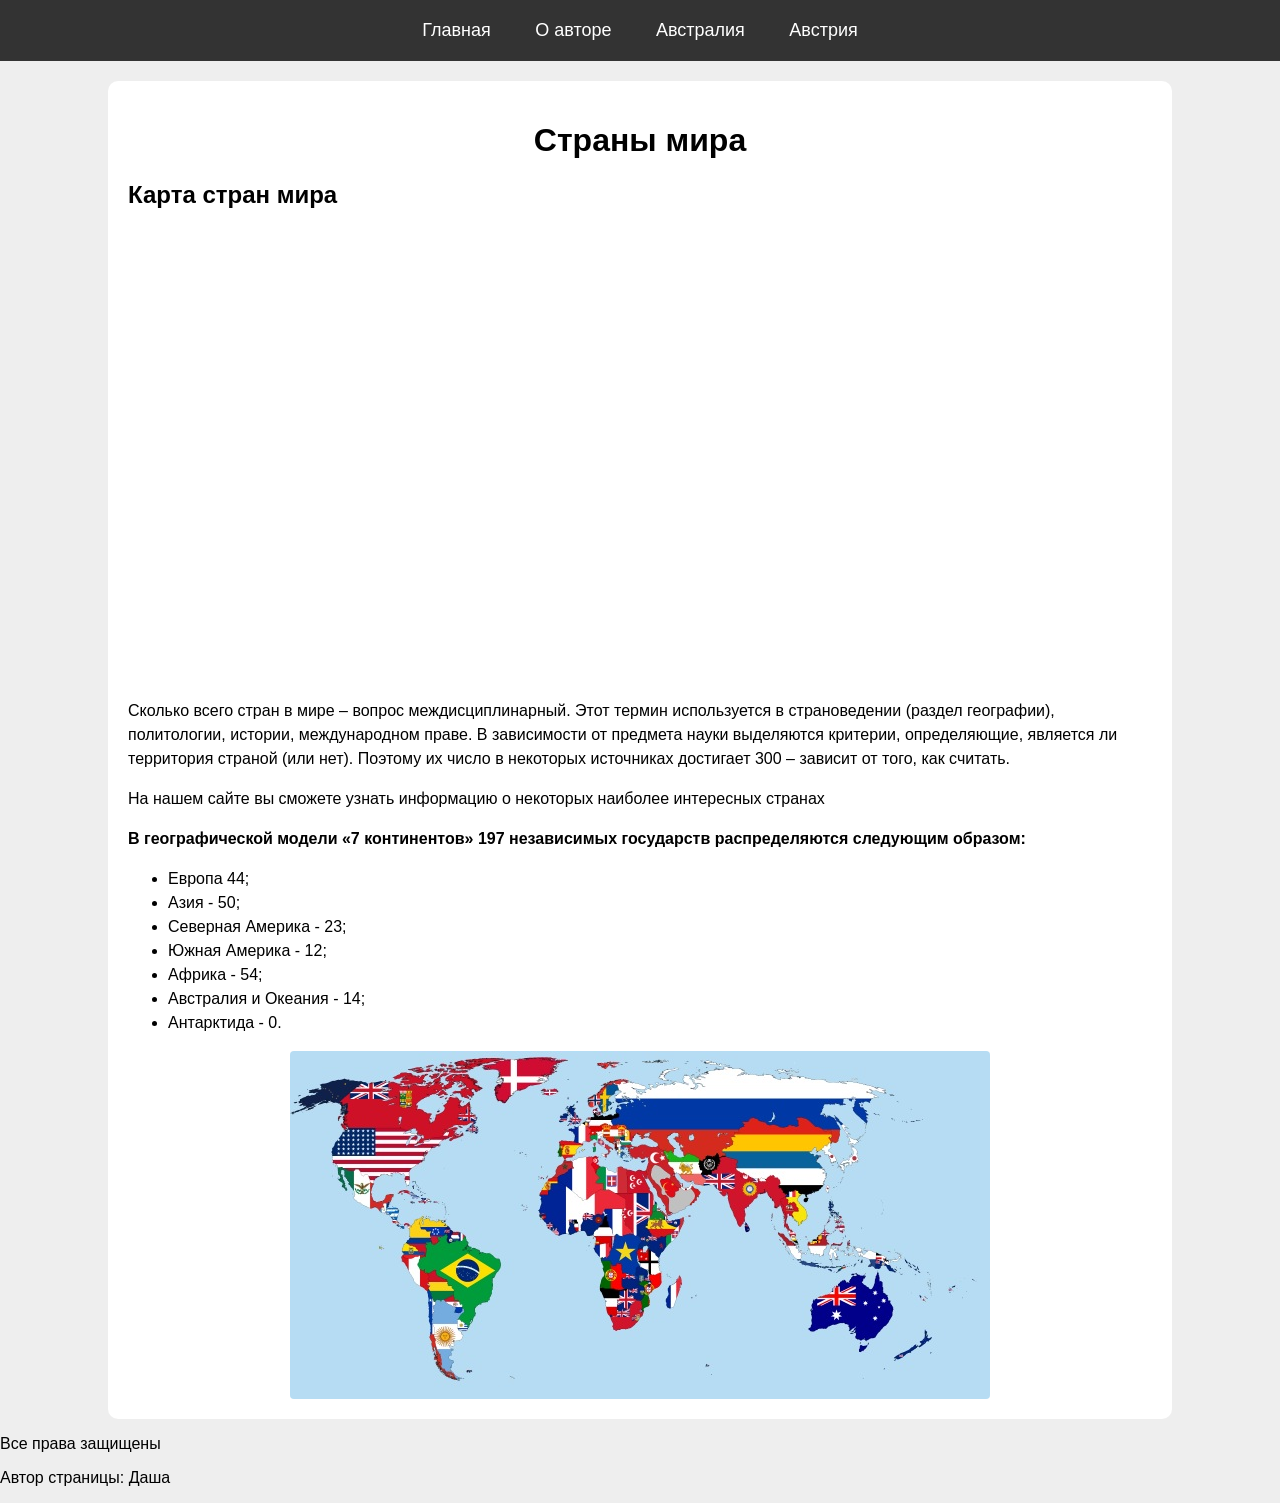
<file: index.html>
<!DOCTYPE html>
<html>
<head>
    <meta charset="UTF-8">
    <title>Страны мира</title>
    <link rel="stylesheet" href="style.css">
</head>
<body>
<header>
    <nav>
        <a href="index.html">Главная</a>
        <a href="about.html">О авторе</a>
        <a href="australia.html">Австралия</a>
        <a href="austria.html">Австрия</a>
    </nav>
</header>
<main>
    <h1>Страны мира</h1>
    <h2>Карта стран мира</h2>
    <iframe src="https://www.google.com/maps/embed?pb=!1m14!1m12!1m3!1d49682602.62347204!2d19.926209373402948!3d40.533073426060426!2m3!1f0!2f0!3f0!3m2!1i1024!2i768!4f13.1!5e0!3m2!1sru!2sru!4v1640881805787!5m2!1sru!2sru"
            width="600" height="450" style="border:0;" allowfullscreen="" loading="lazy"></iframe>
    <p>Сколько всего стран в мире – вопрос междисциплинарный. Этот термин используется в страноведении (раздел
        географии),
        политологии, истории, международном праве. В зависимости от предмета науки выделяются критерии, определяющие,
        является ли территория страной (или нет). Поэтому их число в некоторых источниках достигает 300 – зависит от
        того,
        как считать.</p>
    <p>На нашем сайте вы сможете узнать информацию о некоторых наиболее интересных странах</p>
    <p><b>В географической модели «7 континентов» 197 независимых государств распределяются следующим образом:</b></p>
    <ul>
        <li>Европа 44;</li>
        <li>Азия ‑ 50;</li>
        <li>Северная Америка ‑ 23;</li>
        <li>Южная Америка ‑ 12;</li>
        <li>Африка ‑ 54;</li>
        <li>Австралия и Океания ‑ 14;</li>
        <li>Антарктида ‑ 0.</li>
    </ul>
    <img src="img/countries.jpg" height="348" width="700"/>
</main>
<div class="footeer">
    <p>Все права защищены</p>
    <p>Автор страницы: Даша</p>


</div>
</body>
</html>
</file>
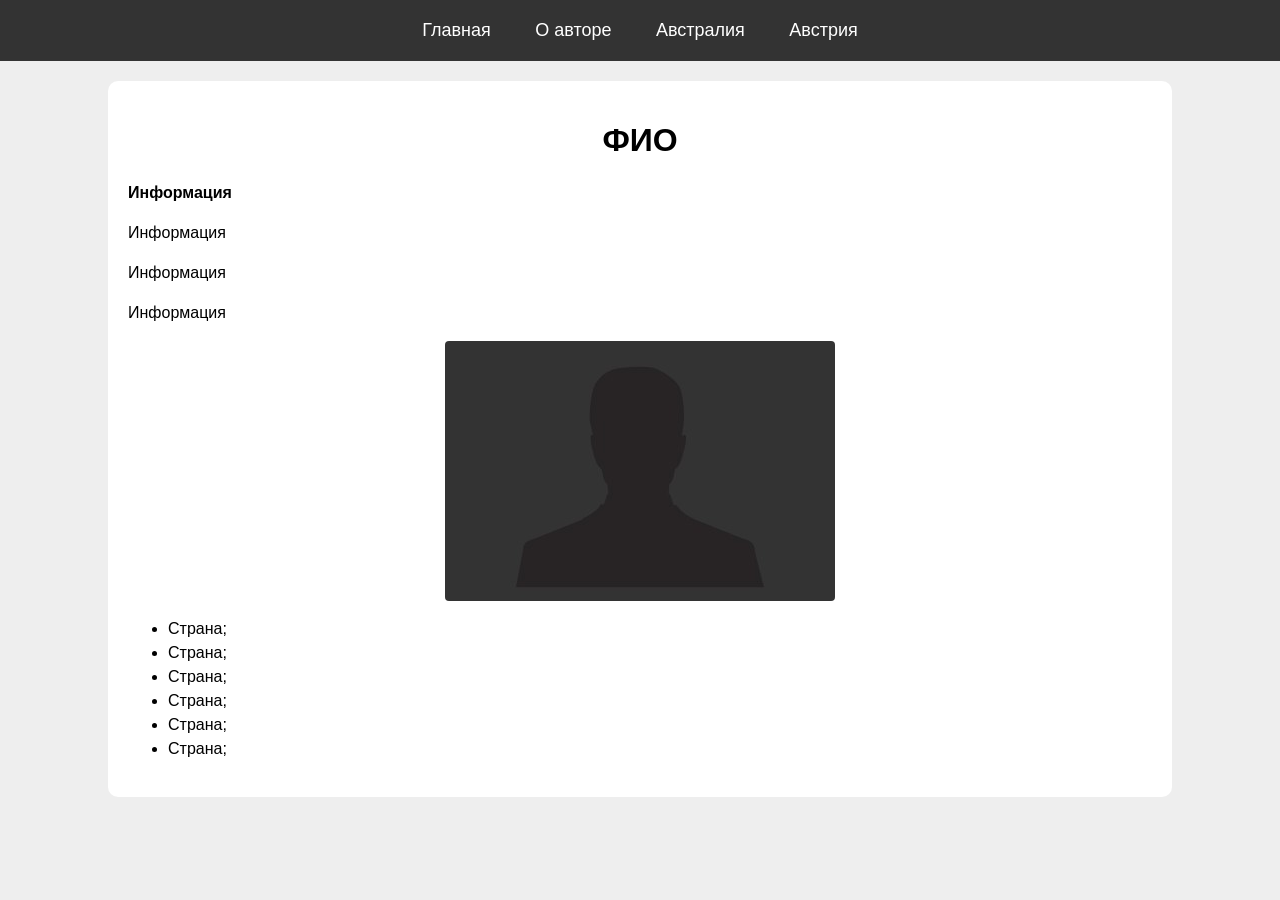
<file: about.html>
<!DOCTYPE html>
<html>
<head>
    <meta charset="UTF-8">
    <title>О авторе</title>
    <link rel="stylesheet" href="style.css">
</head>
<body>
<header>
    <nav>
        <a href="index.html">Главная</a>
        <a href="about.html">О авторе</a>
        <a href="australia.html">Австралия</a>
        <a href="austria.html">Австрия</a>
    </nav>
</header>
<main>
    <h1>ФИО</h1>
    <p><b>Информация</b></p>
    <p>Информация</p>
    <p>Информация</p>
    <p>Информация</p>
    <img src="img/author_image.jpg" height="260" width="390"/>
    <ul>
        <li>Страна;</li>
        <li>Страна;</li>
        <li>Страна;</li>
        <li>Страна;</li>
        <li>Страна;</li>
        <li>Страна;</li>
    </ul>
</main>
</body>
</html>
</file>
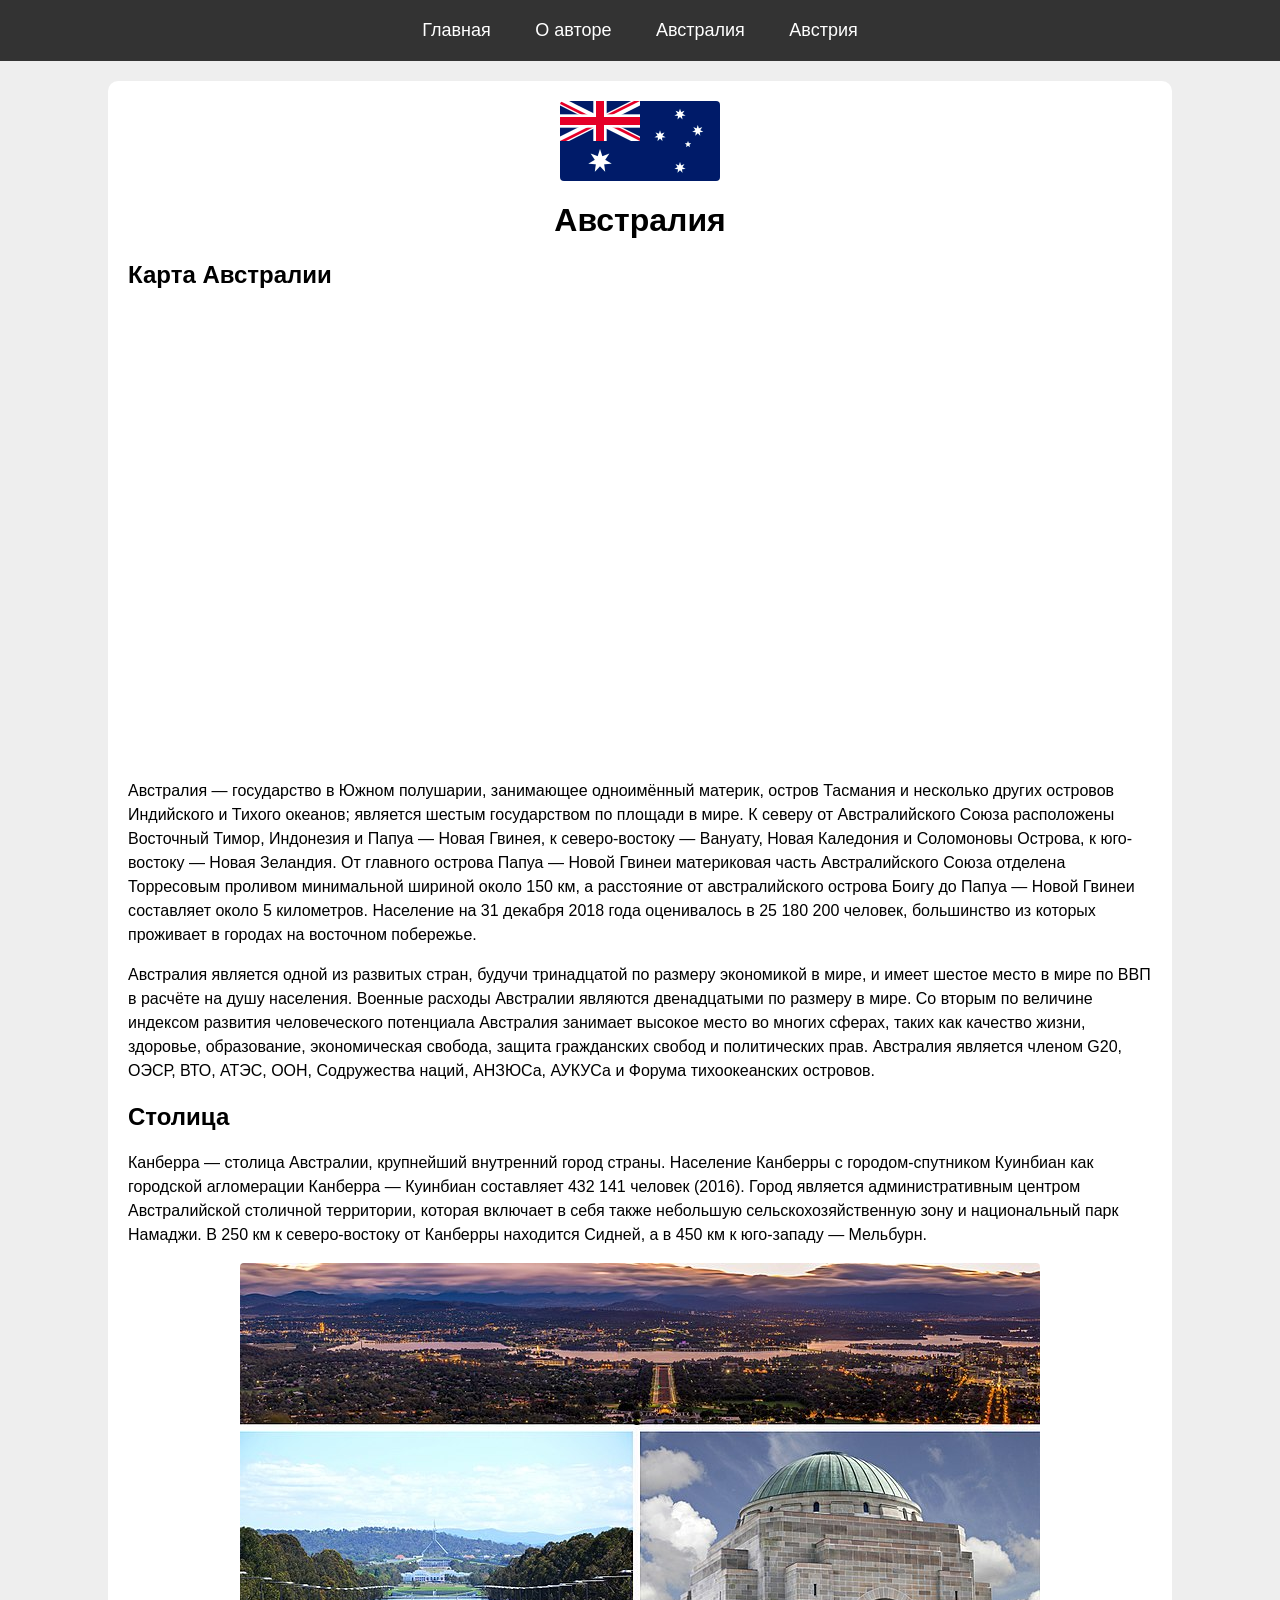
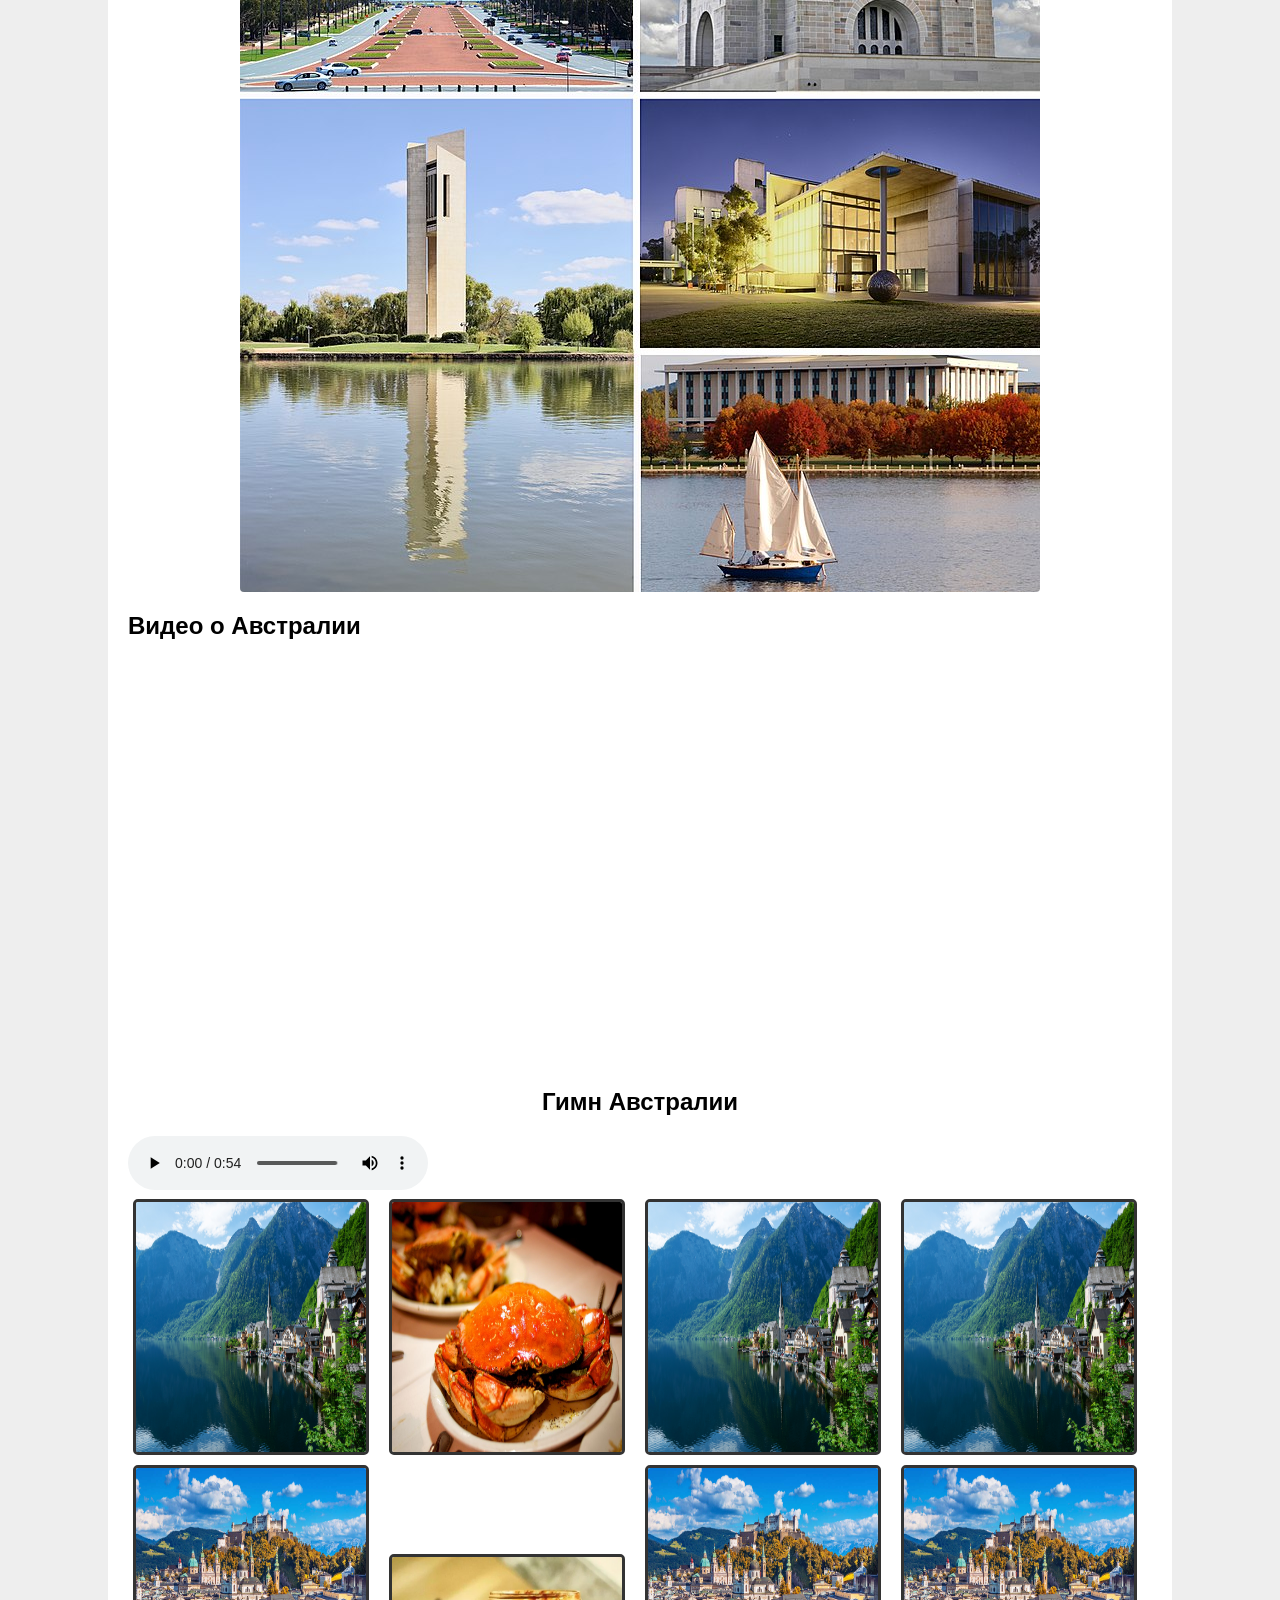
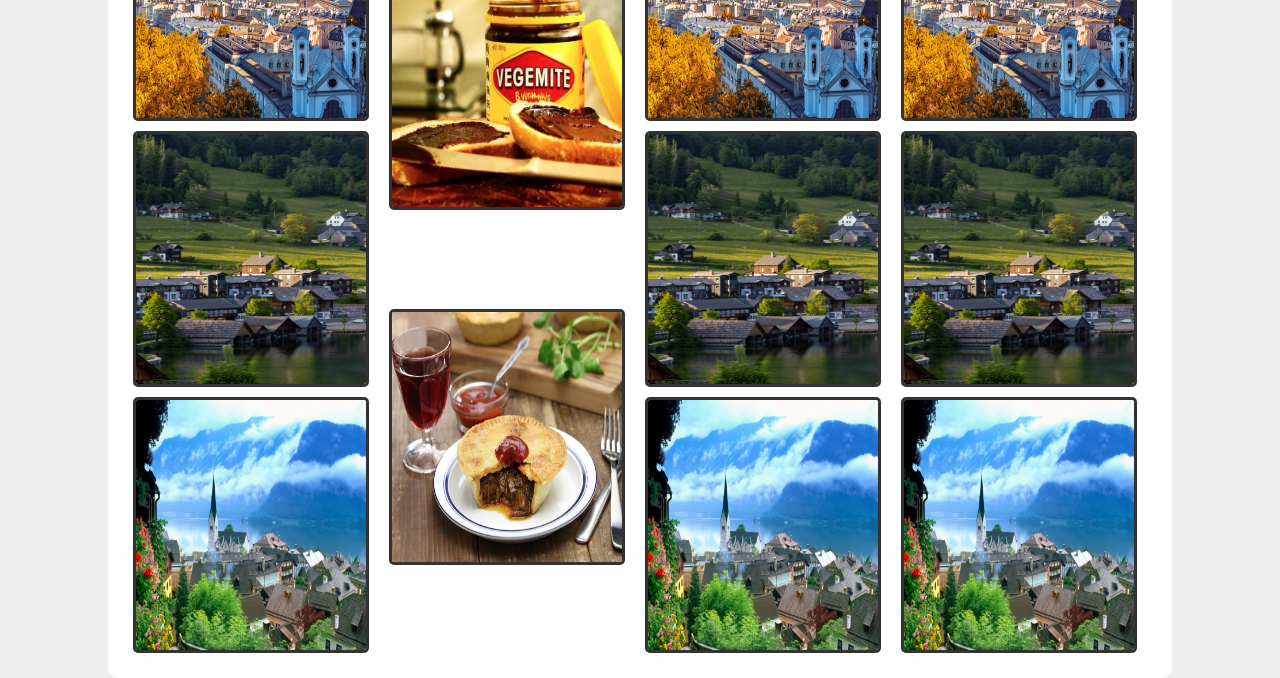
<file: australia.html>
<!DOCTYPE html>
<html>
<head>
    <meta charset="UTF-8">
    <title>Австралия</title>
    <link rel="stylesheet" href="style.css">
</head>
<body>
<header>
    <nav>
        <a href="index.html">Главная</a>
        <a href="about.html">О авторе</a>
        <a href="australia.html">Австралия</a>
        <a href="austria.html">Австрия</a>
    </nav>
</header>
<main>
    <img src="img/Flag_of_Australia.png" height="80" width="160"/>
    <h1>Австралия</h1>
    <h2>Карта Австралии</h2>
    <iframe src="https://www.google.com/maps/embed?pb=!1m14!1m12!1m3!1d11390062.71170414!2d137.89330217735773!3d-25.330337476807728!2m3!1f0!2f0!3f0!3m2!1i1024!2i768!4f13.1!5e0!3m2!1sru!2sru!4v1640883204856!5m2!1sru!2sru"
            width="600" height="450" style="border:0;" allowfullscreen="" loading="lazy"></iframe>
    <p>Австралия — государство в Южном полушарии, занимающее одноимённый материк, остров Тасмания и несколько других
        островов
        Индийского и Тихого океанов; является шестым государством по площади в мире. К северу от Австралийского Союза
        расположены Восточный Тимор, Индонезия и Папуа — Новая Гвинея, к северо-востоку — Вануату, Новая Каледония и
        Соломоновы Острова, к юго-востоку — Новая Зеландия. От главного острова Папуа — Новой Гвинеи материковая часть
        Австралийского Союза отделена Торресовым проливом минимальной шириной около 150 км, а расстояние от
        австралийского острова Боигу до Папуа — Новой Гвинеи составляет около 5 километров. Население на 31 декабря 2018
        года оценивалось в 25 180 200 человек, большинство из которых проживает в городах на восточном побережье.</p>
    <p>Австралия является одной из развитых стран, будучи тринадцатой по размеру экономикой в мире, и имеет шестое место
        в мире по ВВП в расчёте на душу населения. Военные расходы Австралии являются двенадцатыми по размеру в мире. Со
        вторым по величине индексом развития человеческого потенциала Австралия занимает высокое место во многих сферах,
        таких как качество жизни, здоровье, образование, экономическая свобода, защита гражданских свобод и политических
        прав. Австралия является членом G20, ОЭСР, ВТО, АТЭС, ООН, Содружества наций, АНЗЮСа, АУКУСа и Форума
        тихоокеанских островов.</p>
    <h2>Столица</h2>
    <p>Канберра — столица Австралии, крупнейший внутренний город страны. Население Канберры с городом-спутником Куинбиан
        как городской агломерации Канберра — Куинбиан составляет 432 141 человек (2016). Город является административным
        центром Австралийской столичной
        территории, которая включает в себя также небольшую сельскохозяйственную зону и национальный парк Намаджи. В 250
        км к северо-востоку от Канберры находится Сидней, а в 450 км к юго-западу — Мельбурн.
    </p>
    <img src="img/800px-Canberra_montage_2.jpg" height="929" width="800"/>
    <h2>Видео о Австралии</h2>
    <iframe width="720" height="405" src="https://rutube.ru/play/embed/2b44eb571a533454c142026d733ae7ad/" style="border: none;" allow="clipboard-write; autoplay" webkitAllowFullScreen mozallowfullscreen allowFullScreen></iframe>
    <h2 align="center">Гимн Австралии</h2>
    <audio controls source src="audio/australia.mp3" type="audio/mpeg"></audio>


<div class="big-galery">

    <div class="galery">
        <div class="gal-item">
            <a href="/img/aua1.jpg">
                <img src="/img/aua1.jpg" alt="">
            </a>
        </div> 
            <div class="gal-item">
            <a href="/img/aua2.jpg">
                <img src="/img/aua2.jpg" alt="">
            </a>
        </div> 
            <div class="gal-item">
            <a href="/img/aua3.jpg">
                <img src="/img/aua3.jpg" alt="">
            </a>
        </div> 
            <div class="gal-item">
            <a href="/img/aua4.jpg">
                <img src="/img/aua4.jpg" alt="">
            </a>
        </div> 
    </div>


    <div class="galery">
        <div class="gal-item">
            <a href="/img/eda1.jpg">
                <img src="/img/eda1.jpg" alt="">
            </a>
        </div> 
            <div class="gal-item">
            <a href="/img/eda2.jpg">
                <img src="/img/eda2.jpg" alt="">
            </a>
        </div> 
            <div class="gal-item">
            <a href="/img/eda3.jpg">
                <img src="/img/eda3.jpg" alt="">
            </a>
        </div> 
            <div class="gal-item">
            <a href="src=''/
                <img src="/img/aua4.jpg" alt="">
            </a>
        </div> 
    </div>


    <div class="galery">
        <div class="gal-item">
            <a href="/img/aua1.jpg">
                <img src="/img/aua1.jpg" alt="">
            </a>
        </div> 
            <div class="gal-item">
            <a href="/img/aua2.jpg">
                <img src="/img/aua2.jpg" alt="">
            </a>
        </div> 
            <div class="gal-item">
            <a href="/img/aua3.jpg">
                <img src="/img/aua3.jpg" alt="">
            </a>
        </div> 
            <div class="gal-item">
            <a href="/img/aua4.jpg">
                <img src="/img/aua4.jpg" alt="">
            </a>
        </div> 
    </div>


    <div class="galery">
        <div class="gal-item">
            <a href="/img/aua1.jpg">
                <img src="/img/aua1.jpg" alt="">
            </a>
        </div> 
            <div class="gal-item">
            <a href="/img/aua2.jpg">
                <img src="/img/aua2.jpg" alt="">
            </a>
        </div> 
            <div class="gal-item">
            <a href="/img/aua3.jpg">
                <img src="/img/aua3.jpg" alt="">
            </a>
        </div> 
            <div class="gal-item">
            <a href="/img/aua4.jpg">
                <img src="/img/aua4.jpg" alt="">
            </a>
        </div> 
    </div>



</div>

</main>
</body>
</html>
</file>
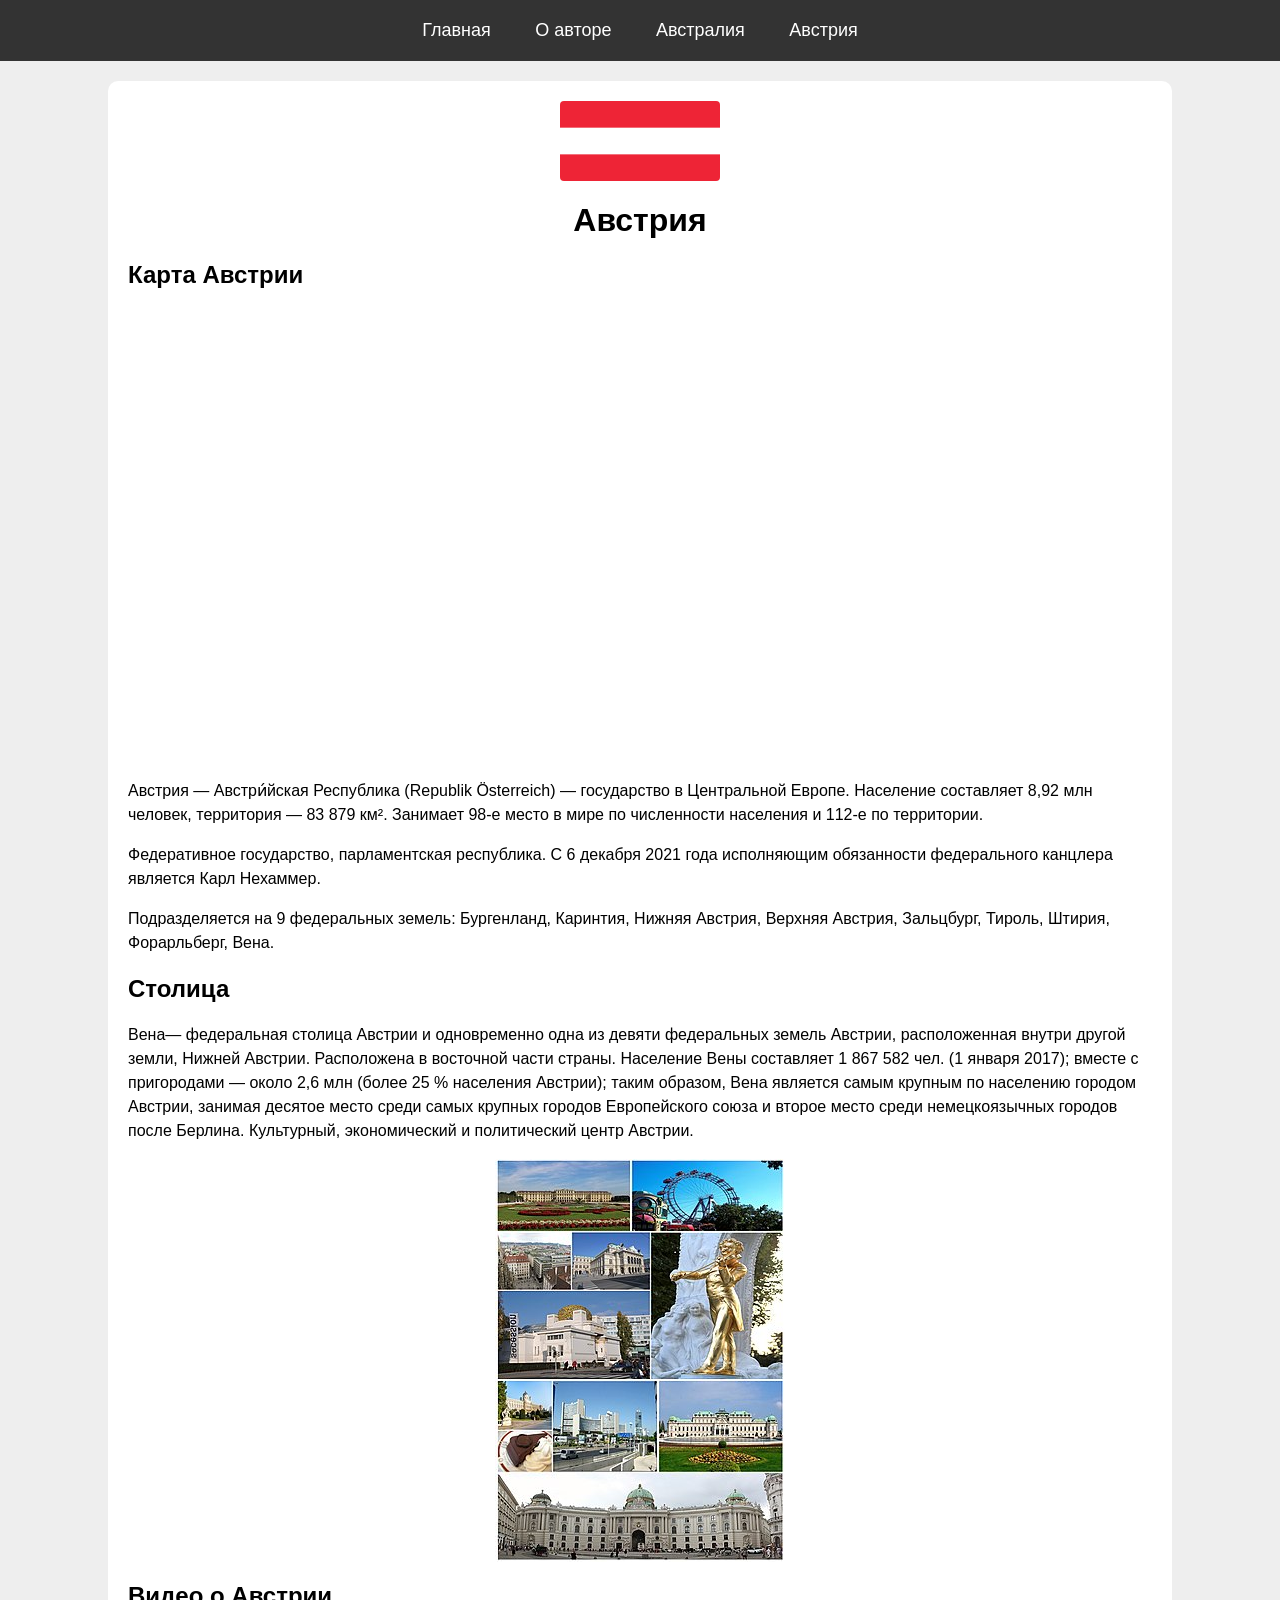
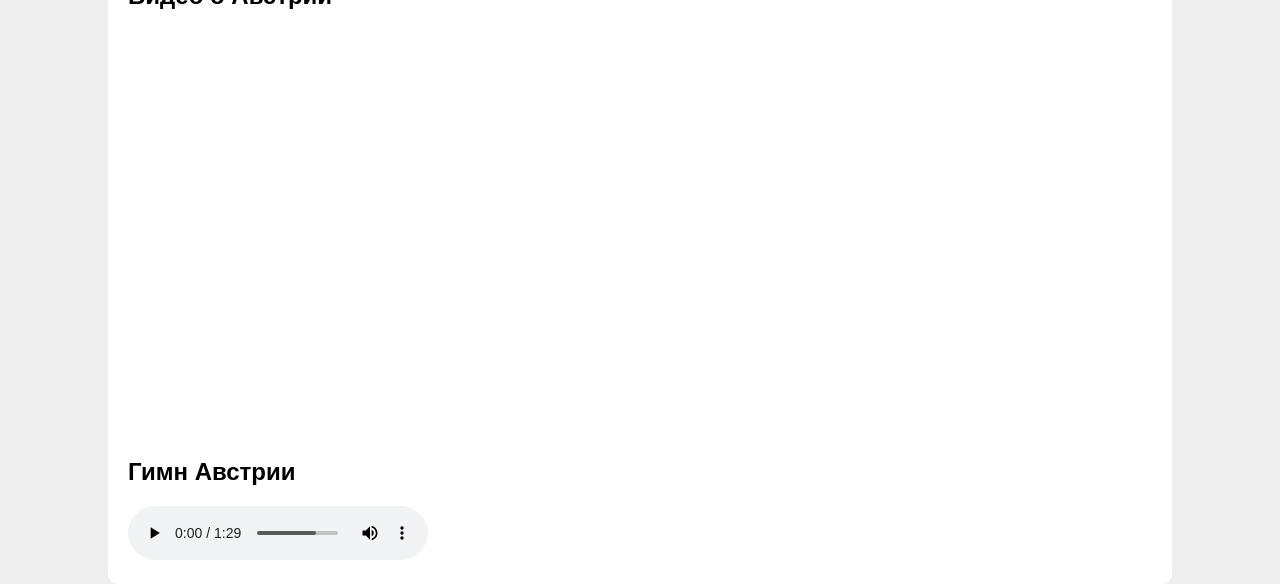
<file: austria.html>
<!DOCTYPE html>
<html>
<head>
    <meta charset="UTF-8">
    <title>Австрия</title>
    <link rel="stylesheet" href="style.css">
</head>
<body>
<header>
    <nav>
        <a href="index.html">Главная</a>
        <a href="about.html">О авторе</a>
        <a href="australia.html">Австралия</a>
        <a href="austria.html">Австрия</a>
    </nav>
</header>
<main>
    <img src="img/Flag_of_Austria.png" height="80" width="160"/>
    <h1>Австрия</h1>
    <h2>Карта Австрии</h2>
    <iframe src="https://www.google.com/maps/embed?pb=!1m14!1m12!1m3!1d1950159.9591837216!2d16.161944464803902!3d48.04269364335418!2m3!1f0!2f0!3f0!3m2!1i1024!2i768!4f13.1!5e0!3m2!1sru!2sru!4v1640886296369!5m2!1sru!2sru"
            width="600" height="450" style="border:0;" allowfullscreen="" loading="lazy"></iframe>
    <p>Австрия — Австри́йская Республика (Republik Österreich) — государство в Центральной Европе. Население составляет
        8,92 млн
        человек, территория — 83 879 км². Занимает 98-е место в мире по численности населения и 112-е по территории.</p>
    <p>Федеративное государство, парламентская республика. С 6 декабря 2021 года исполняющим обязанности федерального
        канцлера является Карл Нехаммер.</p>
    <p>Подразделяется на 9 федеральных земель: Бургенланд, Каринтия, Нижняя Австрия, Верхняя Австрия, Зальцбург, Тироль,
        Штирия, Форарльберг, Вена.
    </p>
    <h2>Столица</h2>
    <p> Вена— федеральная столица Австрии и одновременно одна из девяти федеральных земель Австрии, расположенная
        внутри другой земли, Нижней Австрии. Расположена в восточной части страны. Население Вены составляет 1 867 582
        чел. (1 января 2017); вместе с пригородами — около 2,6 млн (более 25 % населения Австрии); таким образом,
        Вена является самым крупным по населению городом Австрии, занимая десятое место среди самых крупных городов
        Европейского союза и второе место среди немецкоязычных городов после Берлина. Культурный, экономический и
        политический центр Австрии.
    </p>
    <img src="img/290px-Collage_von_Wien.jpg" height="403" width="290"/>
    <h2>Видео о Австрии</h2>
    <iframe width="720" height="405" src="https://rutube.ru/play/embed/30bf9c0ba1db6aad277b7815328f7afe/" style="border: none;" allow="clipboard-write; autoplay" webkitAllowFullScreen mozallowfullscreen allowFullScreen></iframe> <h2>Гимн Австрии</h2>
    <audio controls>
        <source src="audio/austria.mp3" type="audio/mpeg">
        Ваш браузер не поддерживает элемент аудио.
        
    </audio>
</main>
</body>
</html>
</file>
<file: style.css>
body {
    margin: 0;
    background: #EEEEEE;
    font-family: Arial;
}

header {
    background: #333333;
    color: white;
    padding: 20px;
    text-align: center;
}

nav a {
    color: white;
    text-align: center;
    padding: 20px;
    text-decoration: none;
    font-size: 18px;
}

main {
    background: white;
    margin-top: 20px;
    margin-left: auto;
    margin-right: auto;
    padding: 20px;
    border-radius: 10px;
    width: 80%;
}


nav a:hover {
    background-color: #0096ff;
    color: black;
}

main h1 {
    text-align: center;
}

main img {
    display: block;
    margin-left: auto;
    margin-right: auto;
    border-radius: 4px;
    max-width: 90%;
}

main li {
    line-height: 1.5;
}

main p {
    line-height: 1.5;
}

main iframe {
    width: 100%;
}

iframe{
    width:100%;
}
.galery{
display: flex;
flex-direction:column;
justify-content:space-between
}

.gal-item img {
margin: 5px;
border: 3px solid #333333;
border-radius: 5px;
float: left;
width: 250px;
background: #000000;
height: 250px;

}
.gal-item img:hover{
    border: 3 px, solid , #0096ff;
    transform: scale(1.3); 
}

.gal-item img{
    margin: 5px; 
    width: 245px; 

}

.big-galery{ 
display: flex;
flex-direction:row;
justify-content: space-around;
}


.footer{
        background: #333333;
    color: white;
    padding: 20px;
    text-align: center;x
}
</file>
